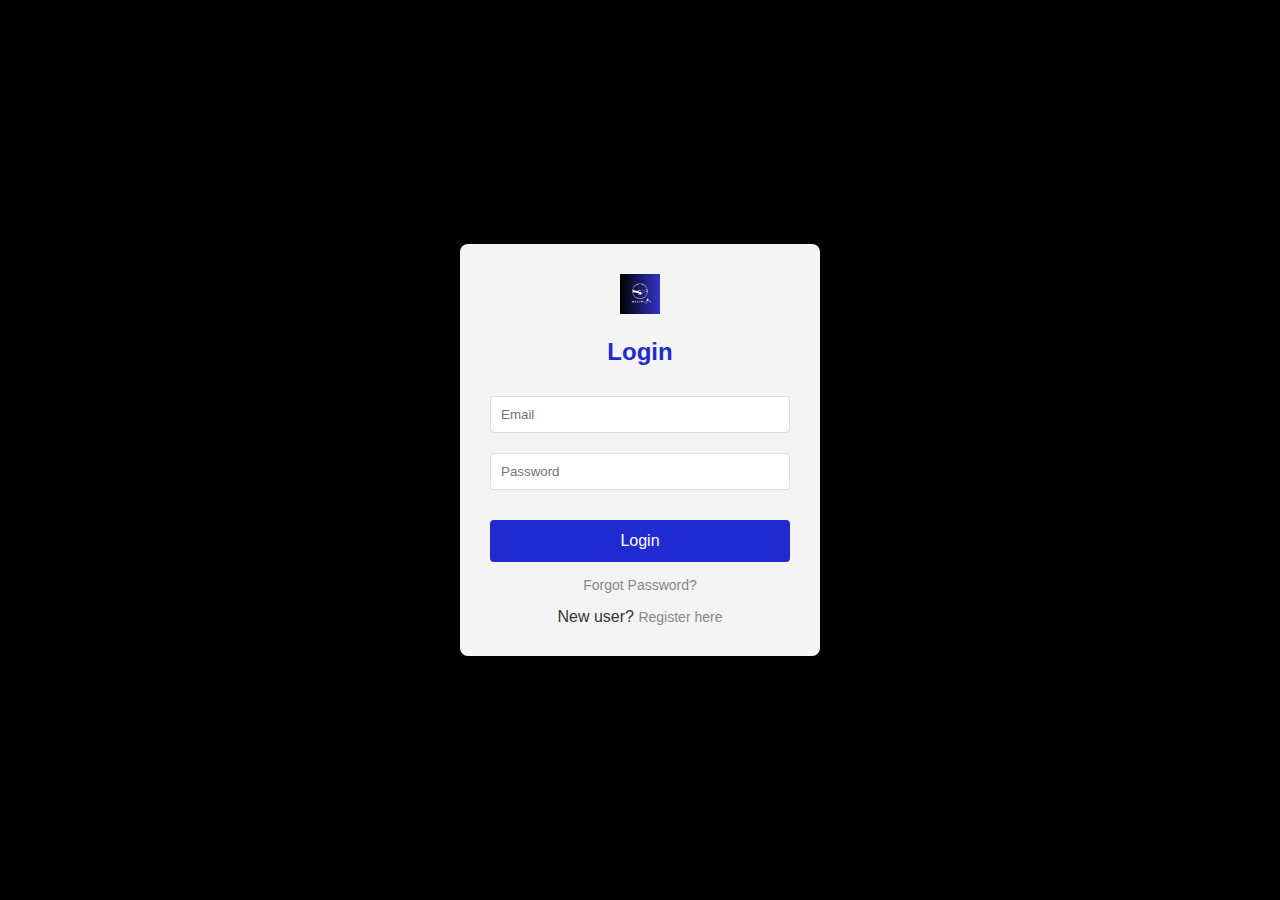
<file: login.html>
<!DOCTYPE html>
<html lang="en">
<head>
    <meta charset="UTF-8">
    <meta name="viewport" content="width=device-width, initial-scale=1.0">
    <meta http-equiv="X-UA-Compatible" content="IE=edge">
    <title>Login Form</title>
    <style>
        /* Base Styles */
        body {
            font-family: Arial, sans-serif;
            background-color: #000; /* Black background */
            color: #fff; /* White text */
            display: flex;
            justify-content: center;
            align-items: center;
            height: 100vh;
            margin: 0;
        }

        .login-container {
            background-color: #f4f4f4; /* Light background for the form */
            padding: 30px;
            border-radius: 8px;
            box-shadow: 0px 0px 15px rgba(0, 0, 0, 0.1);
            width: 300px;
            text-align: center;
            color: #333; /* Dark text for contrast */
        }

        h2 {
            font-size: 24px;
            margin-bottom: 20px;
            color: #1f2bd1; /* Blue for the heading */
        }

        .login-container a {
            color: #888;
            text-decoration: none;
            font-size: 14px;
        }

        .login-container a:hover {
            text-decoration: underline;
        }

        input[type="email"], input[type="password"] {
            width: 100%;
            padding: 10px;
            margin: 10px 0;
            border: 1px solid #ddd;
            border-radius: 4px;
            box-sizing: border-box;
        }

        .login-btn {
            width: 100%;
            padding: 12px;
            background-color: #1f2bd1; /* Blue color for button */
            color: white;
            border: none;
            border-radius: 4px;
            cursor: pointer;
            font-size: 16px;
            margin-top: 20px;
        }

        .login-btn:hover {
            background-color: #0d1ba3; /* Darker blue on hover */
        }

        .forgot-password, .register-link {
            margin-top: 15px;
        }

        .forgot-password {
            display: block;
        }
    </style>
</head>
<body>
	
    <div class="login-container">
		<a href="index.html" class="logo">
          <img src="img/logoo-auction.jpg" alt="Homeverse logo" height ="40">
        </a>

        <h2>Login</h2>
        <form>
            <input type="email" placeholder="Email" required>
            <input type="password" placeholder="Password" required>
            <button class="login-btn" type="submit">Login</button>
            <a href="Password.html" class="forgot-password">Forgot Password?</a>
        </form>
        <div class="register-link">
            New user? <a href="Register.html">Register here</a>
        </div>
    </div>

</body>
</html>
</file>
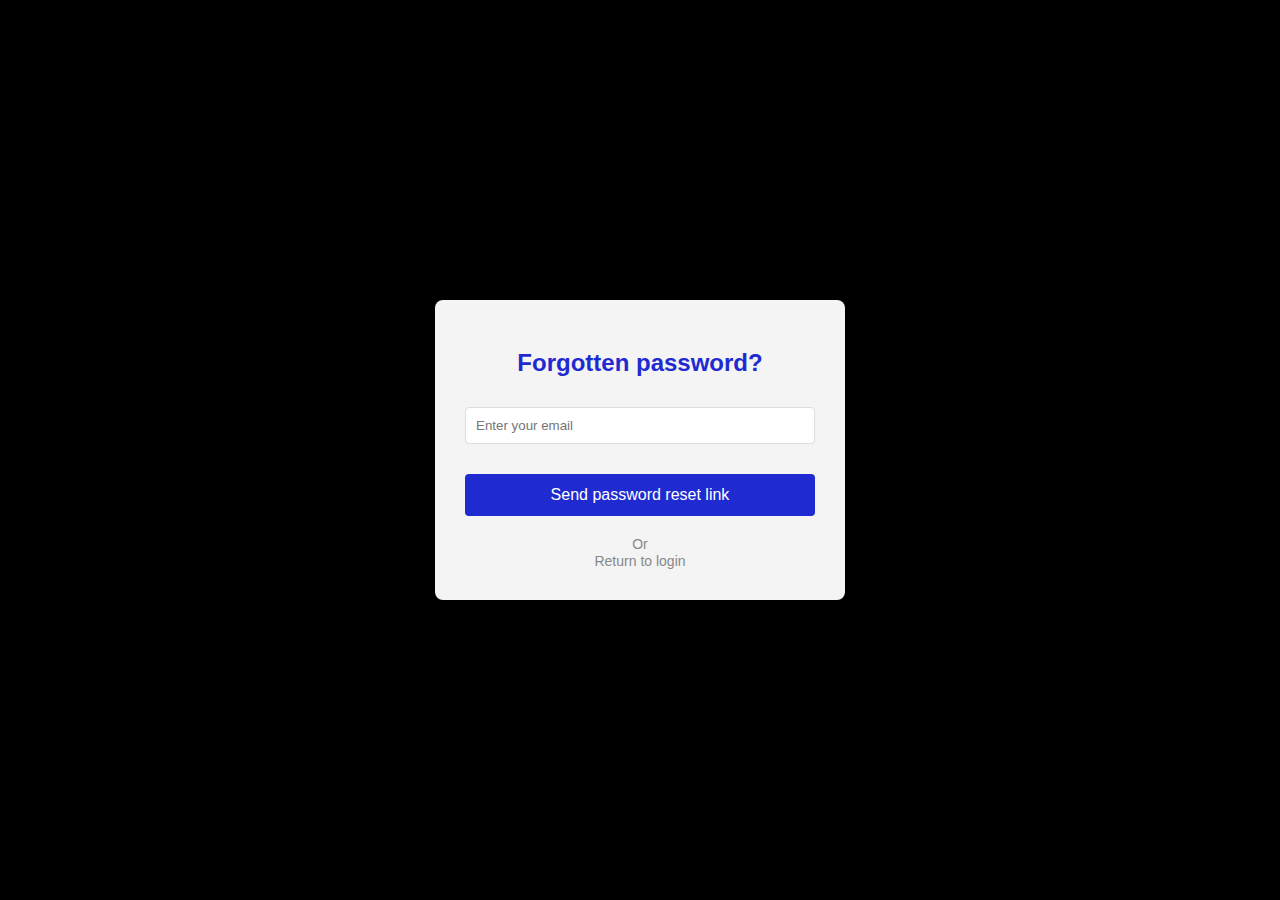
<file: Password.html>
<!DOCTYPE html>
<html lang="en">
<head>
    <meta charset="UTF-8">
    <meta name="viewport" content="width=device-width, initial-scale=1.0">
    <meta http-equiv="X-UA-Compatible" content="IE=edge">
    <title>Forgotten Password</title>
    <style>
        /* Base Styles */
        body {
            font-family: Arial, sans-serif;
            background-color: #000; /* Black background */
            color: #fff; /* White text */
            display: flex;
            justify-content: center;
            align-items: center;
            height: 100vh;
            margin: 0;
        }

        .forgot-password-container {
            background-color: #f4f4f4; /* Light background for the form */
            padding: 30px;
            border-radius: 8px;
            box-shadow: 0px 0px 15px rgba(0, 0, 0, 0.1);
            width: 350px;
            text-align: center;
            color: #333; /* Dark text for contrast */
        }

        h2 {
            font-size: 24px;
            margin-bottom: 20px;
            color: #1f2bd1; /* Blue for the heading */
        }

        input[type="email"] {
            width: 100%;
            padding: 10px;
            margin: 10px 0;
            border: 1px solid #ddd;
            border-radius: 4px;
            box-sizing: border-box;
        }

        .reset-btn {
            width: 100%;
            padding: 12px;
            background-color: #1f2bd1; /* Blue color for button */
            color: white;
            border: none;
            border-radius: 4px;
            cursor: pointer;
            font-size: 16px;
            margin-top: 20px;
        }

        .reset-btn:hover {
            background-color: #0d1ba3; /* Darker blue on hover */
        }

        .or-text {
            margin-top: 20px;
            font-size: 14px;
            color: #888;
        }

        .return-login a {
            color: #888;
            text-decoration: none;
            font-size: 14px;
        }

        .return-login a:hover {
            text-decoration: underline;
        }
    </style>
</head>
<body>

    <div class="forgot-password-container">
        <h2>Forgotten password?</h2>
        <form>
            <input type="email" placeholder="Enter your email" required>
            <button class="reset-btn" type="submit">Send password reset link</button>
        </form>
        <div class="or-text">Or</div>
        <div class="return-login">
            <a href="login.html">Return to login</a>
        </div>
    </div>

</body>
</html>
</file>
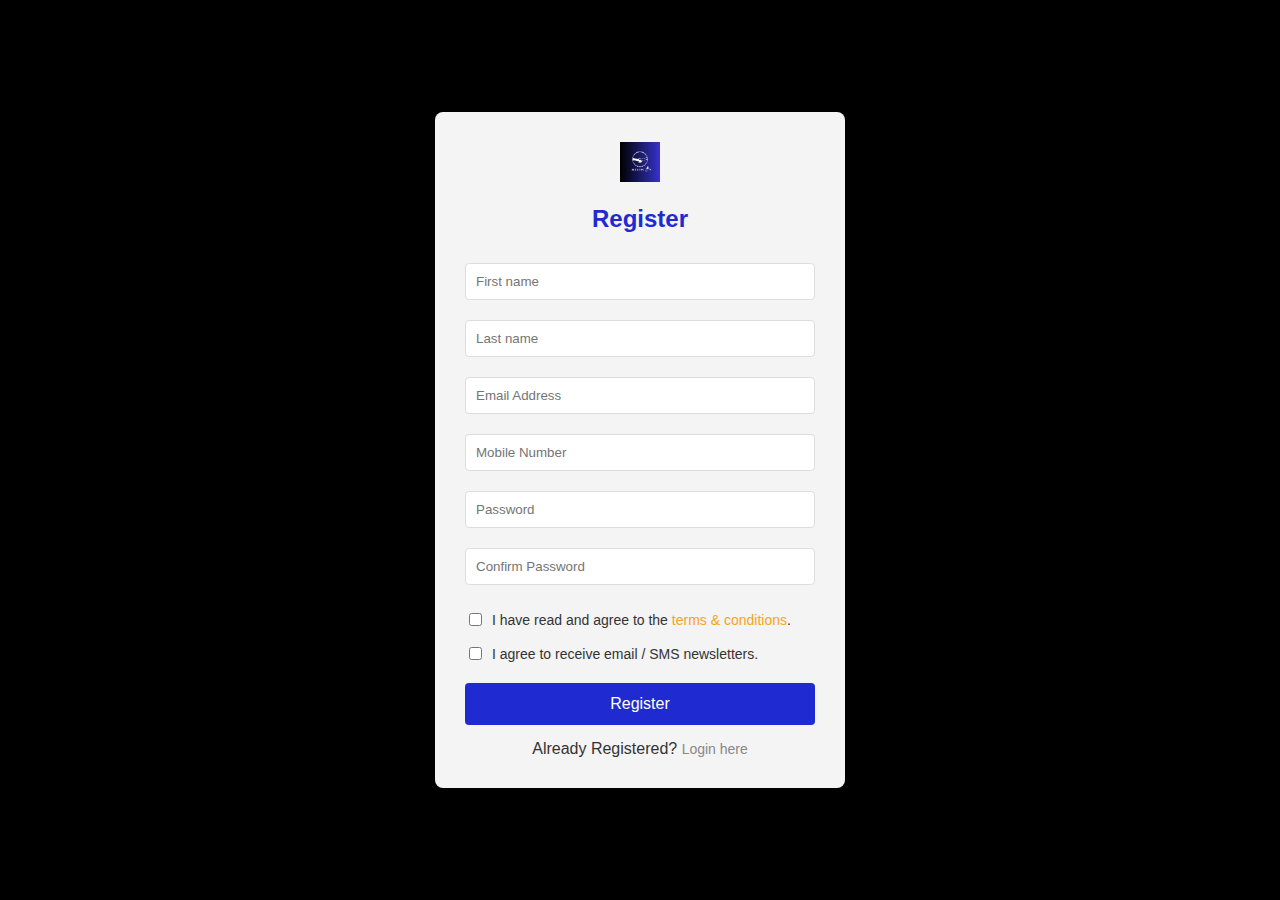
<file: Register.html>
<!DOCTYPE html>
<html lang="en">
<head>
    <meta charset="UTF-8">
    <meta name="viewport" content="width=device-width, initial-scale=1.0">
    <meta http-equiv="X-UA-Compatible" content="IE=edge">
    <title>Register Form</title>
    <style>
        /* Base Styles */
        body {
            font-family: Arial, sans-serif;
            background-color: #000; /* Black background */
            color: #fff; /* White text */
            display: flex;
            justify-content: center;
            align-items: center;
            height: 100vh;
            margin: 0;
        }

        .register-container {
            background-color: #f4f4f4; /* Light background for the form */
            padding: 30px;
            border-radius: 8px;
            box-shadow: 0px 0px 15px rgba(0, 0, 0, 0.1);
            width: 350px;
            text-align: center;
            color: #333; /* Dark text for contrast */
        }

        h2 {
            font-size: 24px;
            margin-bottom: 20px;
            color: #1f2bd1; /* Blue for the heading */
        }

        .register-container a {
            color: #888;
            text-decoration: none;
            font-size: 14px;
        }

        .register-container a:hover {
            text-decoration: underline;
        }

        input[type="text"], input[type="email"], input[type="password"], input[type="tel"] {
            width: 100%;
            padding: 10px;
            margin: 10px 0;
            border: 1px solid #ddd;
            border-radius: 4px;
            box-sizing: border-box;
        }

        .register-btn {
            width: 100%;
            padding: 12px;
            background-color: #1f2bd1; /* Blue color for button */
            color: white;
            border: none;
            border-radius: 4px;
            cursor: pointer;
            font-size: 16px;
            margin-top: 20px;
        }

        .register-btn:hover {
            background-color: #0d1ba3; /* Darker blue on hover */
        }

        .terms-conditions, .newsletter {
            display: flex;
            align-items: center;
            margin-top: 15px;
        }

        .terms-conditions input, .newsletter input {
            margin-right: 10px;
        }

        .terms-conditions label, .newsletter label {
            font-size: 14px;
            color: #333;
        }

        .terms-conditions a, .newsletter a {
            color: #f4a31d; /* Color for terms link */
            text-decoration: none;
        }

        .terms-conditions a:hover, .newsletter a:hover {
            text-decoration: underline;
        }

        .forgot-password, .login-link {
            margin-top: 15px;
        }

        .forgot-password {
            display: block;
        }
    </style>
</head>
<body>

    <div class="register-container">
		<a href="index.html" class="logo">
          <img src="img/logoo-auction.jpg" alt="Homeverse logo" height ="40">
        </a>
        <h2>Register</h2>
        <form>
            <div>
                <input type="text" placeholder="First name" required>
                <input type="text" placeholder="Last name" required>
            </div>
            <input type="email" placeholder="Email Address" required>
            <input type="tel" placeholder="Mobile Number" required>
            <input type="password" placeholder="Password" required>
            <input type="password" placeholder="Confirm Password" required>

            <div class="terms-conditions">
                <input type="checkbox" required>
                <label>I have read and agree to the <a href="#">terms & conditions</a>.</label>
            </div>
            
            <div class="newsletter">
                <input type="checkbox">
                <label>I agree to receive email / SMS newsletters.</label>
            </div>

            <button class="register-btn" type="submit">Register</button>
        </form>
        <div class="login-link">
            Already Registered? <a href="login.html">Login here</a>
        </div>
    </div>

</body>
</html>
</file>
